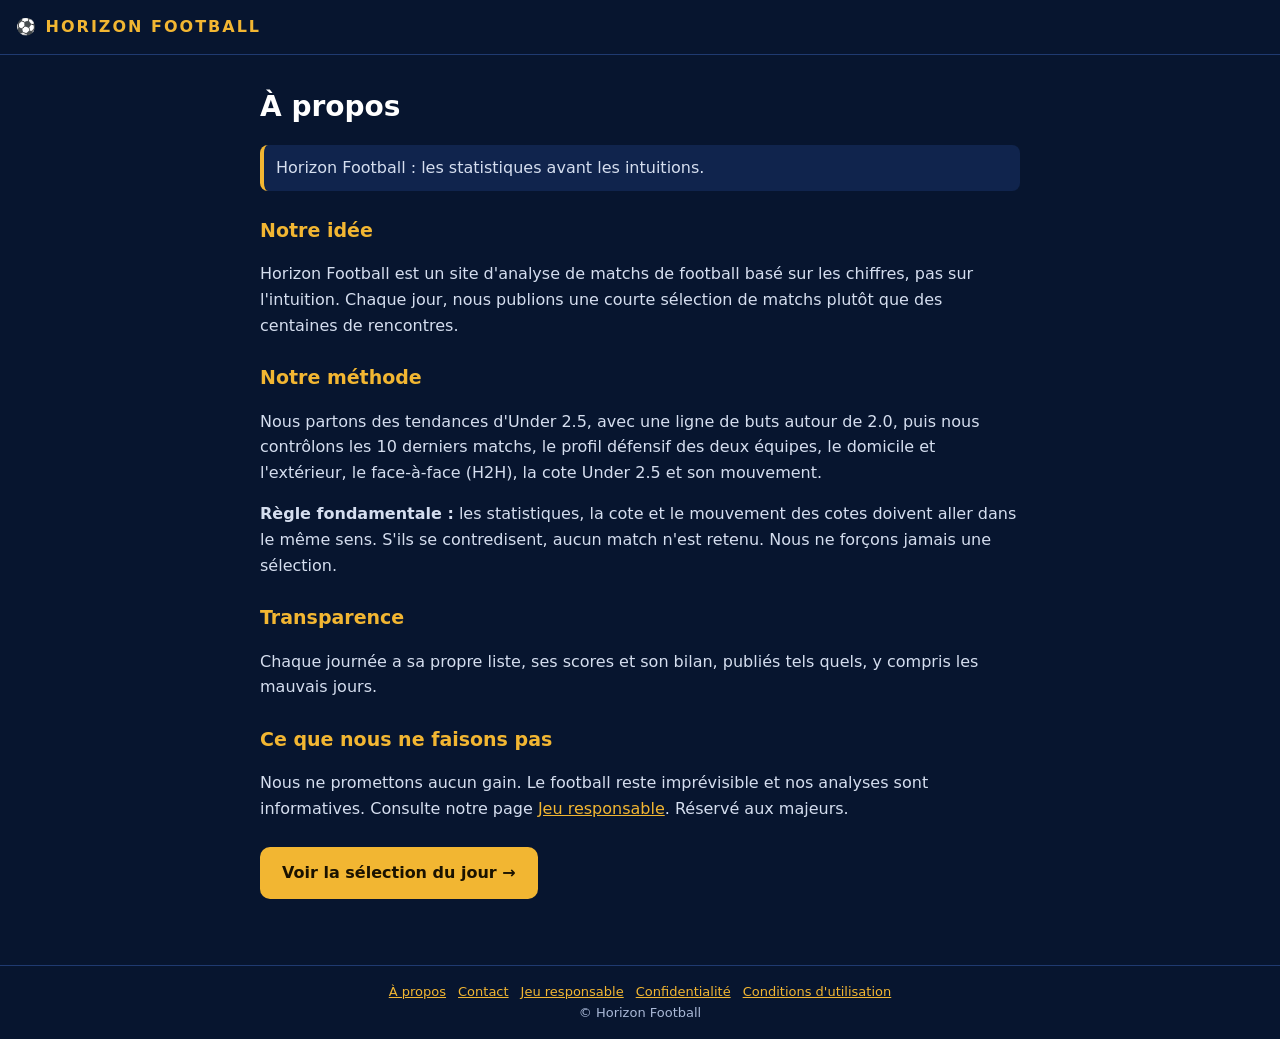
<file: a-propos.html>
<!doctype html>
<html lang="fr"><head><meta charset="utf-8"><meta name="viewport" content="width=device-width,initial-scale=1">
<title>À propos — Horizon Football</title><meta name="description" content="Horizon Football : les statistiques avant les intuitions."><style>body{margin:0;font-family:system-ui,-apple-system,"Segoe UI",Roboto,sans-serif;background:#07152f;color:#fff;line-height:1.6}
header{padding:14px 16px;border-bottom:1px solid #1f3a70}
header a{color:#f2b632;font-weight:700;letter-spacing:2px;text-decoration:none}
main{max-width:760px;margin:0 auto;padding:20px 16px 40px}
h1{font-size:28px;margin:10px 0 4px}
h2{color:#f2b632;font-size:19px;margin:24px 0 6px}
p,li{color:#d5deef}
.note{background:#10244d;border-left:4px solid #f2b632;padding:10px 12px;border-radius:8px}
footer{border-top:1px solid #1f3a70;padding:16px;text-align:center;font-size:13px;color:#a9b8d6}
footer a{color:#f2b632;margin:0 6px}
.btn{display:inline-block;background:#f2b632;color:#1a1200;font-weight:700;border-radius:10px;padding:13px 22px;text-decoration:none;margin:10px 0}</style></head>
<body><header><a href="/">⚽ HORIZON FOOTBALL</a></header>
<main><h1>À propos</h1>
<p class="note">Horizon Football : les statistiques avant les intuitions.</p>
<h2>Notre idée</h2>
<p>Horizon Football est un site d'analyse de matchs de football basé sur les chiffres, pas sur l'intuition. Chaque jour, nous publions une courte sélection de matchs plutôt que des centaines de rencontres.</p>
<h2>Notre méthode</h2>
<p>Nous partons des tendances d'Under 2.5, avec une ligne de buts autour de 2.0, puis nous contrôlons les 10 derniers matchs, le profil défensif des deux équipes, le domicile et l'extérieur, le face-à-face (H2H), la cote Under 2.5 et son mouvement.</p>
<p><b>Règle fondamentale :</b> les statistiques, la cote et le mouvement des cotes doivent aller dans le même sens. S'ils se contredisent, aucun match n'est retenu. Nous ne forçons jamais une sélection.</p>
<h2>Transparence</h2>
<p>Chaque journée a sa propre liste, ses scores et son bilan, publiés tels quels, y compris les mauvais jours.</p>
<h2>Ce que nous ne faisons pas</h2>
<p>Nous ne promettons aucun gain. Le football reste imprévisible et nos analyses sont informatives. Consulte notre page <a href="jeu-responsable.html" style="color:#f2b632">Jeu responsable</a>. Réservé aux majeurs.</p>
<p><a class="btn" href="/">Voir la sélection du jour →</a></p>
</main>
<footer><a href="a-propos.html">À propos</a><a href="contact.html">Contact</a><a href="jeu-responsable.html">Jeu responsable</a><a href="confidentialite.html">Confidentialité</a><a href="conditions.html">Conditions d'utilisation</a><br>© Horizon Football</footer>
</body></html>
</file>
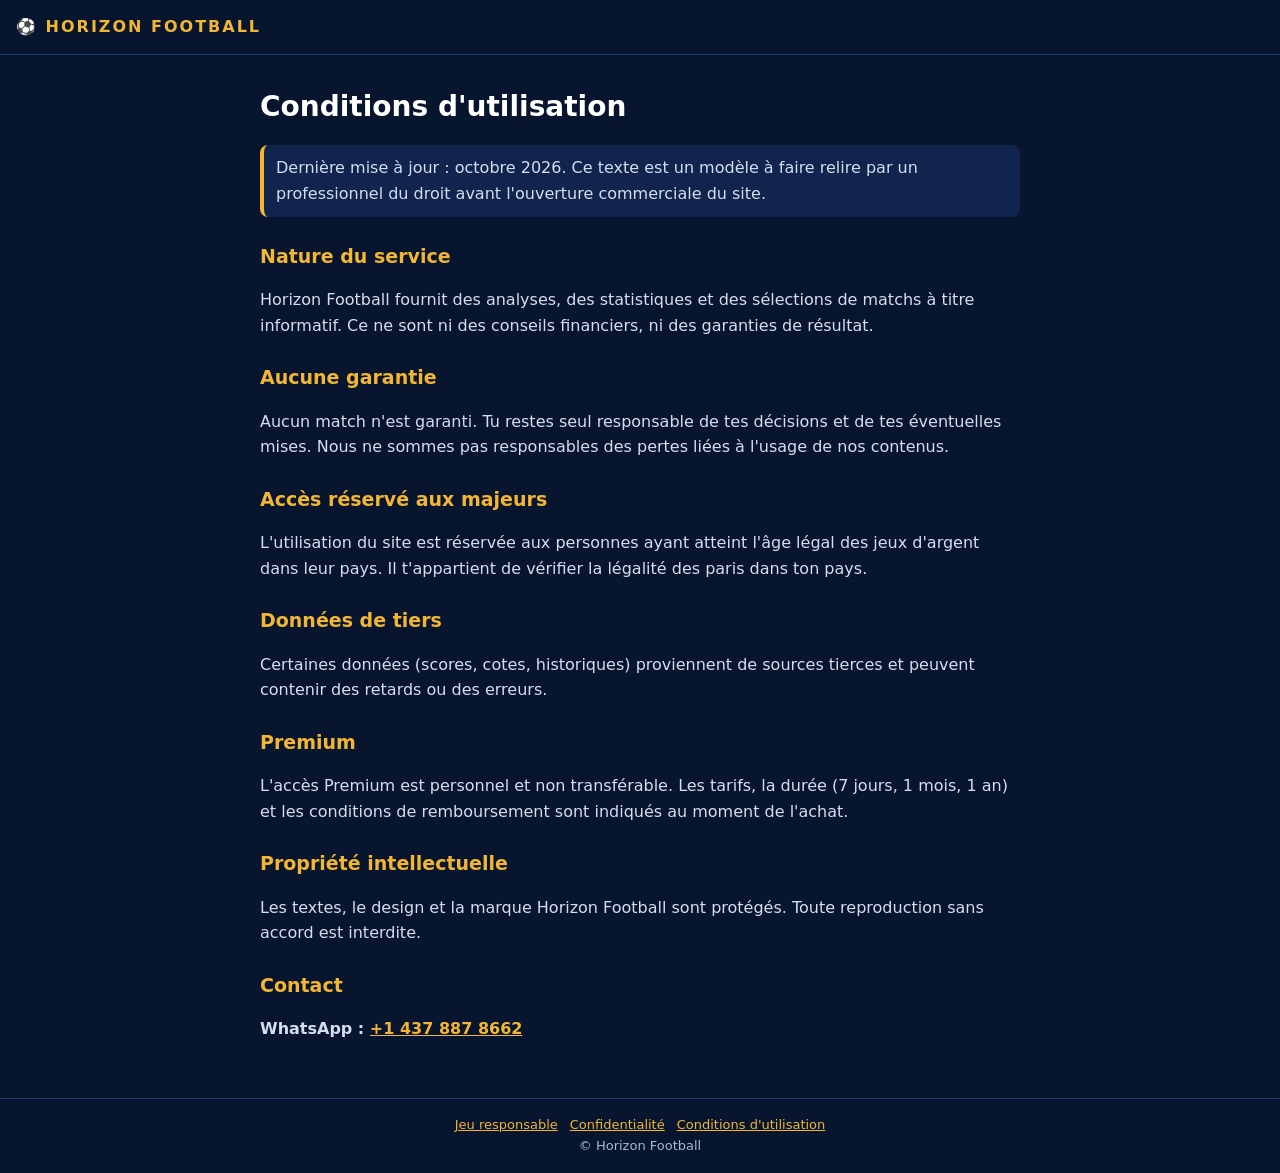
<file: conditions.html>
<!doctype html>
<html lang="fr"><head><meta charset="utf-8"><meta name="viewport" content="width=device-width,initial-scale=1">
<title>Conditions d'utilisation — Horizon Football</title><style>body{margin:0;font-family:system-ui,-apple-system,"Segoe UI",Roboto,sans-serif;background:#07152f;color:#fff;line-height:1.6}
header{padding:14px 16px;border-bottom:1px solid #1f3a70}
header a{color:#f2b632;font-weight:700;letter-spacing:2px;text-decoration:none}
main{max-width:760px;margin:0 auto;padding:20px 16px 40px}
h1{font-size:28px;margin:10px 0 4px}
h2{color:#f2b632;font-size:19px;margin:24px 0 6px}
p,li{color:#d5deef}
.note{background:#10244d;border-left:4px solid #f2b632;padding:10px 12px;border-radius:8px}
footer{border-top:1px solid #1f3a70;padding:16px;text-align:center;font-size:13px;color:#a9b8d6}
footer a{color:#f2b632;margin:0 6px}</style></head>
<body><header><a href="/">⚽ HORIZON FOOTBALL</a></header>
<main><h1>Conditions d'utilisation</h1>
<p class="note">Dernière mise à jour : octobre 2026. Ce texte est un modèle à faire relire par un professionnel du droit avant l'ouverture commerciale du site.</p>
<h2>Nature du service</h2>
<p>Horizon Football fournit des analyses, des statistiques et des sélections de matchs à titre informatif. Ce ne sont ni des conseils financiers, ni des garanties de résultat.</p>
<h2>Aucune garantie</h2>
<p>Aucun match n'est garanti. Tu restes seul responsable de tes décisions et de tes éventuelles mises. Nous ne sommes pas responsables des pertes liées à l'usage de nos contenus.</p>
<h2>Accès réservé aux majeurs</h2>
<p>L'utilisation du site est réservée aux personnes ayant atteint l'âge légal des jeux d'argent dans leur pays. Il t'appartient de vérifier la légalité des paris dans ton pays.</p>
<h2>Données de tiers</h2>
<p>Certaines données (scores, cotes, historiques) proviennent de sources tierces et peuvent contenir des retards ou des erreurs.</p>
<h2>Premium</h2>
<p>L'accès Premium est personnel et non transférable. Les tarifs, la durée (7 jours, 1 mois, 1 an) et les conditions de remboursement sont indiqués au moment de l'achat.</p>
<h2>Propriété intellectuelle</h2>
<p>Les textes, le design et la marque Horizon Football sont protégés. Toute reproduction sans accord est interdite.</p>
<h2>Contact</h2>
<p><b>WhatsApp : <a href="https://wa.me/14378878662" style="color:#f2b632">+1 437 887 8662</a></b></p>
</main>
<footer><a href="jeu-responsable.html">Jeu responsable</a><a href="confidentialite.html">Confidentialité</a><a href="conditions.html">Conditions d'utilisation</a><br>© Horizon Football</footer>
</body></html>
</file>
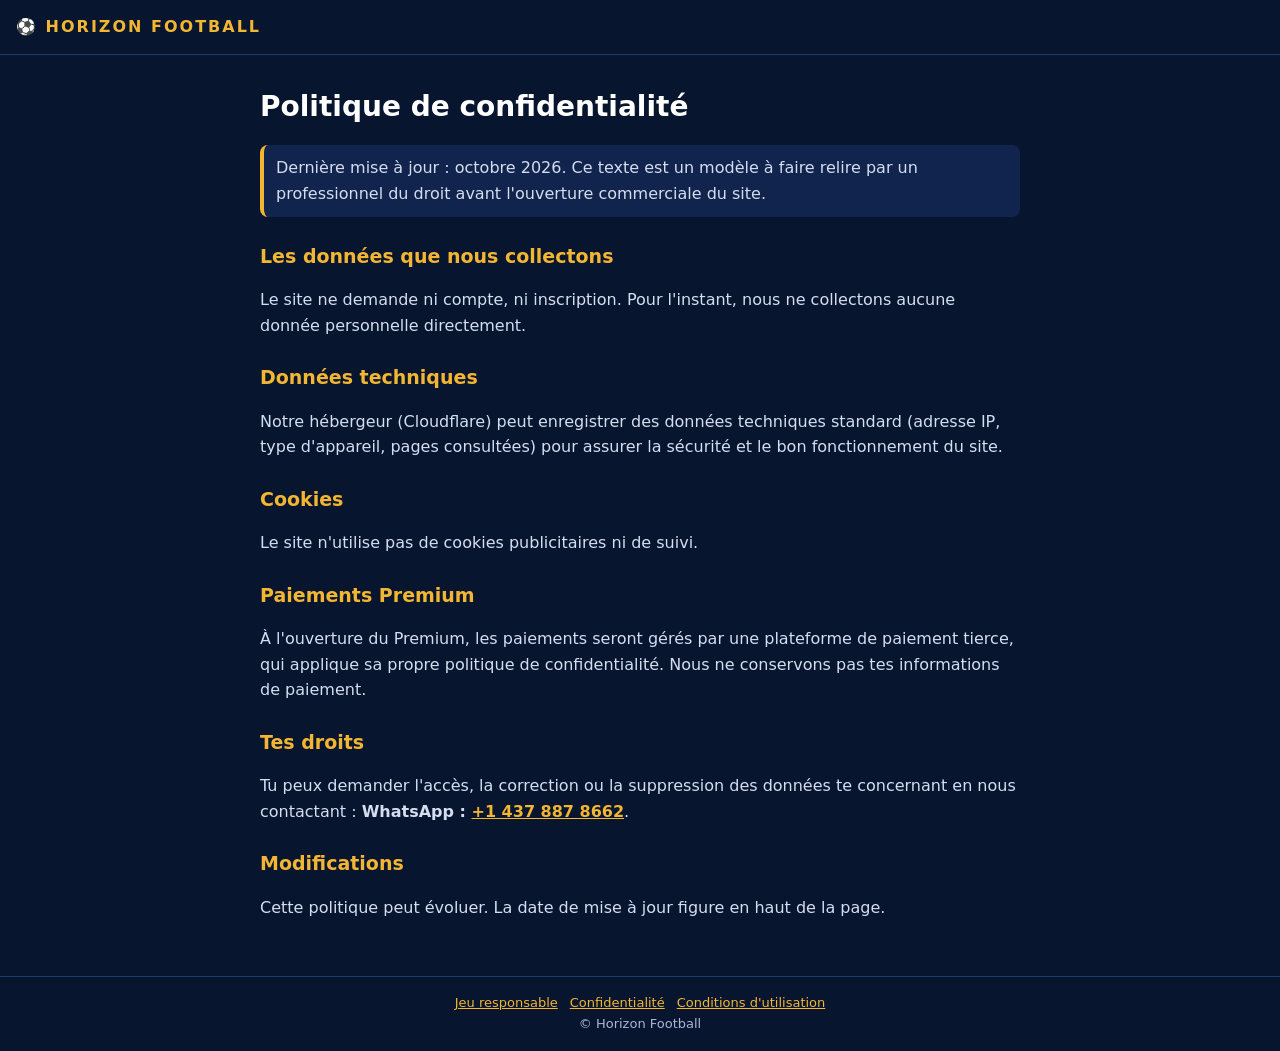
<file: confidentialite.html>
<!doctype html>
<html lang="fr"><head><meta charset="utf-8"><meta name="viewport" content="width=device-width,initial-scale=1">
<title>Politique de confidentialité — Horizon Football</title><style>body{margin:0;font-family:system-ui,-apple-system,"Segoe UI",Roboto,sans-serif;background:#07152f;color:#fff;line-height:1.6}
header{padding:14px 16px;border-bottom:1px solid #1f3a70}
header a{color:#f2b632;font-weight:700;letter-spacing:2px;text-decoration:none}
main{max-width:760px;margin:0 auto;padding:20px 16px 40px}
h1{font-size:28px;margin:10px 0 4px}
h2{color:#f2b632;font-size:19px;margin:24px 0 6px}
p,li{color:#d5deef}
.note{background:#10244d;border-left:4px solid #f2b632;padding:10px 12px;border-radius:8px}
footer{border-top:1px solid #1f3a70;padding:16px;text-align:center;font-size:13px;color:#a9b8d6}
footer a{color:#f2b632;margin:0 6px}</style></head>
<body><header><a href="/">⚽ HORIZON FOOTBALL</a></header>
<main><h1>Politique de confidentialité</h1>
<p class="note">Dernière mise à jour : octobre 2026. Ce texte est un modèle à faire relire par un professionnel du droit avant l'ouverture commerciale du site.</p>
<h2>Les données que nous collectons</h2>
<p>Le site ne demande ni compte, ni inscription. Pour l'instant, nous ne collectons aucune donnée personnelle directement.</p>
<h2>Données techniques</h2>
<p>Notre hébergeur (Cloudflare) peut enregistrer des données techniques standard (adresse IP, type d'appareil, pages consultées) pour assurer la sécurité et le bon fonctionnement du site.</p>
<h2>Cookies</h2>
<p>Le site n'utilise pas de cookies publicitaires ni de suivi.</p>
<h2>Paiements Premium</h2>
<p>À l'ouverture du Premium, les paiements seront gérés par une plateforme de paiement tierce, qui applique sa propre politique de confidentialité. Nous ne conservons pas tes informations de paiement.</p>
<h2>Tes droits</h2>
<p>Tu peux demander l'accès, la correction ou la suppression des données te concernant en nous contactant : <b>WhatsApp : <a href="https://wa.me/14378878662" style="color:#f2b632">+1 437 887 8662</a></b>.</p>
<h2>Modifications</h2>
<p>Cette politique peut évoluer. La date de mise à jour figure en haut de la page.</p>
</main>
<footer><a href="jeu-responsable.html">Jeu responsable</a><a href="confidentialite.html">Confidentialité</a><a href="conditions.html">Conditions d'utilisation</a><br>© Horizon Football</footer>
</body></html>
</file>
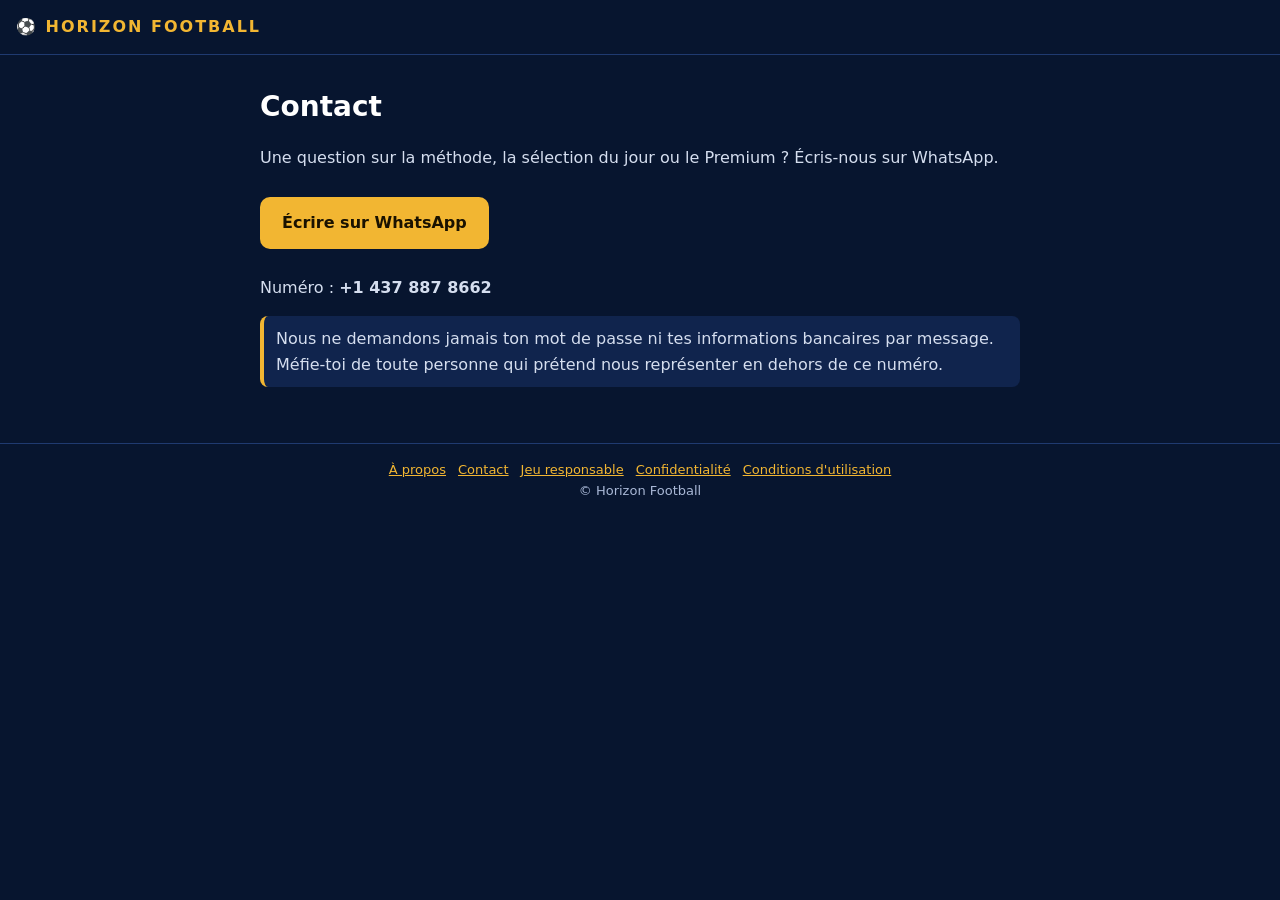
<file: contact.html>
<!doctype html>
<html lang="fr"><head><meta charset="utf-8"><meta name="viewport" content="width=device-width,initial-scale=1">
<title>Contact — Horizon Football</title><meta name="description" content="Horizon Football : les statistiques avant les intuitions."><style>body{margin:0;font-family:system-ui,-apple-system,"Segoe UI",Roboto,sans-serif;background:#07152f;color:#fff;line-height:1.6}
header{padding:14px 16px;border-bottom:1px solid #1f3a70}
header a{color:#f2b632;font-weight:700;letter-spacing:2px;text-decoration:none}
main{max-width:760px;margin:0 auto;padding:20px 16px 40px}
h1{font-size:28px;margin:10px 0 4px}
h2{color:#f2b632;font-size:19px;margin:24px 0 6px}
p,li{color:#d5deef}
.note{background:#10244d;border-left:4px solid #f2b632;padding:10px 12px;border-radius:8px}
footer{border-top:1px solid #1f3a70;padding:16px;text-align:center;font-size:13px;color:#a9b8d6}
footer a{color:#f2b632;margin:0 6px}
.btn{display:inline-block;background:#f2b632;color:#1a1200;font-weight:700;border-radius:10px;padding:13px 22px;text-decoration:none;margin:10px 0}</style></head>
<body><header><a href="/">⚽ HORIZON FOOTBALL</a></header>
<main><h1>Contact</h1>
<p>Une question sur la méthode, la sélection du jour ou le Premium ? Écris-nous sur WhatsApp.</p>
<p><a class="btn" href="https://wa.me/14378878662?text=Bonjour%20Horizon%20Football%2C%20j%27ai%20une%20question." target="_blank" rel="noopener">Écrire sur WhatsApp</a></p>
<p>Numéro : <b>+1 437 887 8662</b></p>
<p class="note">Nous ne demandons jamais ton mot de passe ni tes informations bancaires par message. Méfie-toi de toute personne qui prétend nous représenter en dehors de ce numéro.</p>
</main>
<footer><a href="a-propos.html">À propos</a><a href="contact.html">Contact</a><a href="jeu-responsable.html">Jeu responsable</a><a href="confidentialite.html">Confidentialité</a><a href="conditions.html">Conditions d'utilisation</a><br>© Horizon Football</footer>
</body></html>
</file>
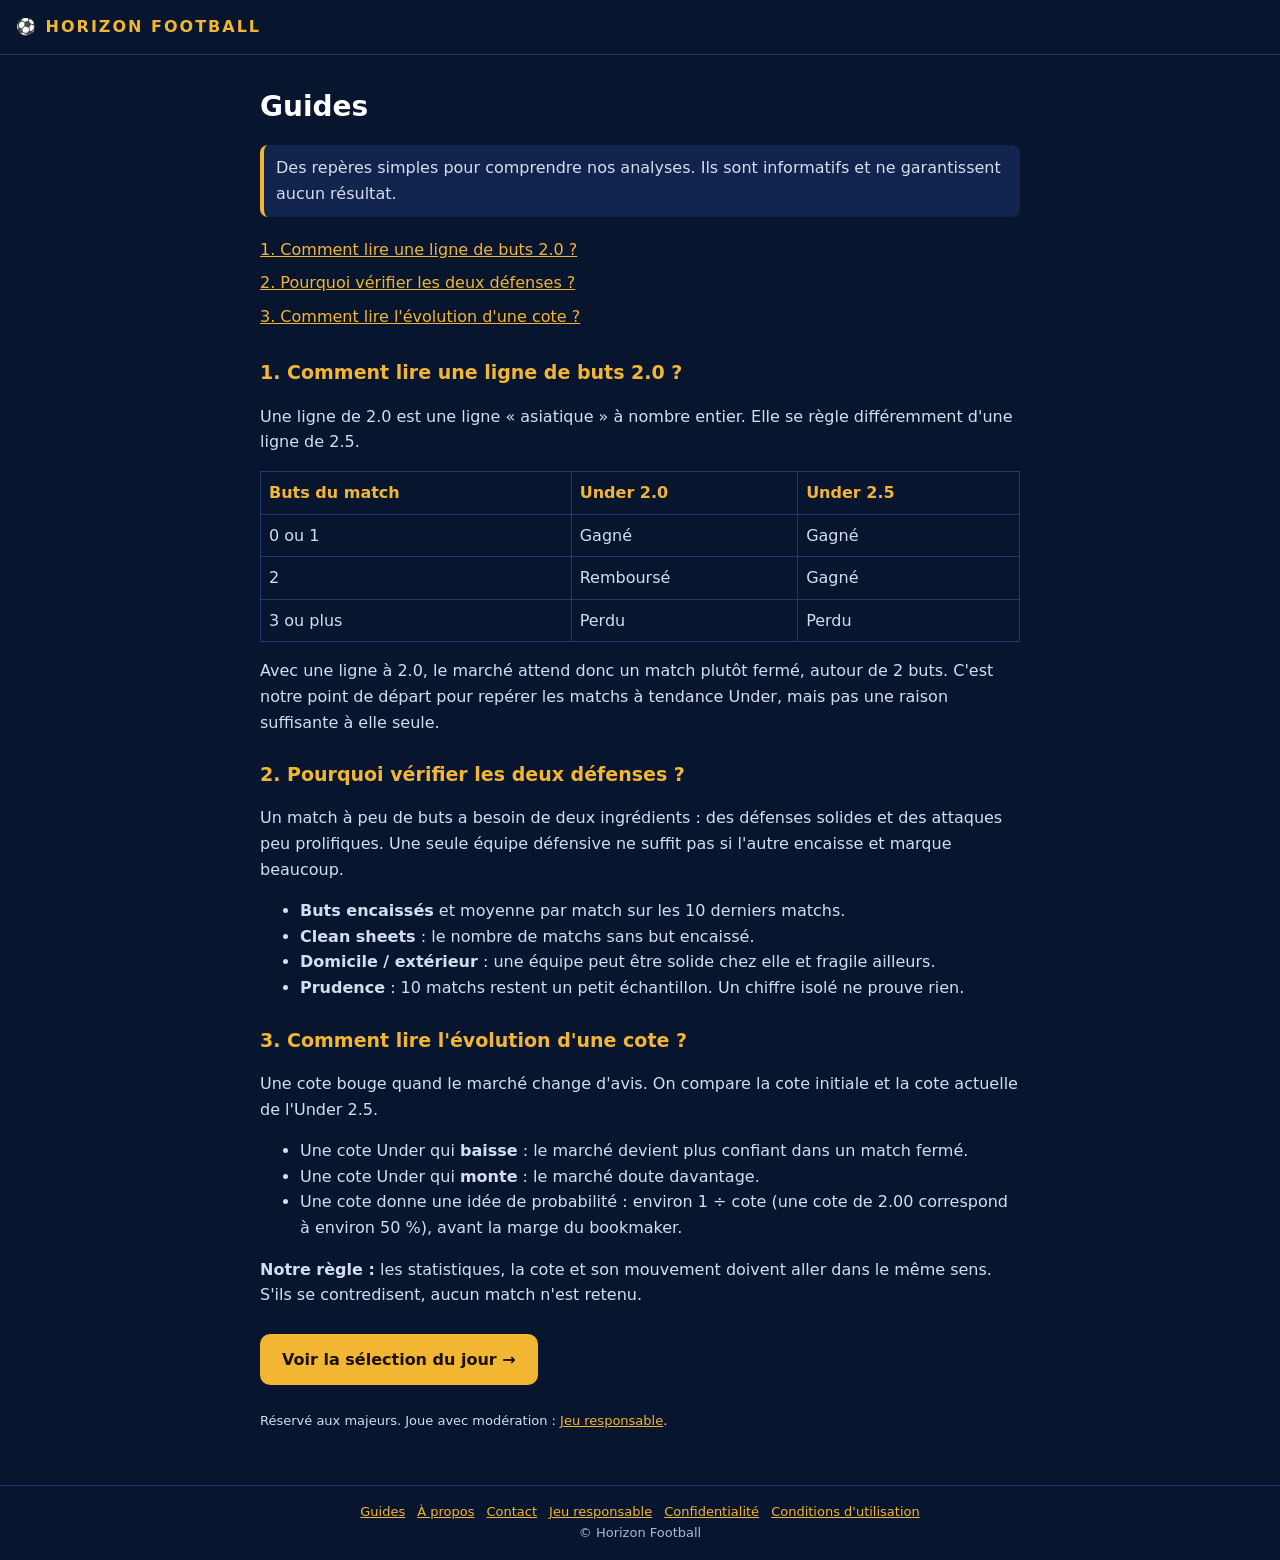
<file: guides.html>
<!doctype html>
<html lang="fr"><head><meta charset="utf-8"><meta name="viewport" content="width=device-width,initial-scale=1">
<title>Guides — Horizon Football</title><meta name="description" content="Guides Horizon Football : lire une ligne 2.0, les défenses et l'évolution des cotes."><style>body{margin:0;font-family:system-ui,-apple-system,"Segoe UI",Roboto,sans-serif;background:#07152f;color:#fff;line-height:1.6}
header{padding:14px 16px;border-bottom:1px solid #1f3a70}
header a{color:#f2b632;font-weight:700;letter-spacing:2px;text-decoration:none}
main{max-width:760px;margin:0 auto;padding:20px 16px 40px}
h1{font-size:28px;margin:10px 0 4px}
h2{color:#f2b632;font-size:19px;margin:24px 0 6px}
p,li{color:#d5deef}
.note{background:#10244d;border-left:4px solid #f2b632;padding:10px 12px;border-radius:8px}
footer{border-top:1px solid #1f3a70;padding:16px;text-align:center;font-size:13px;color:#a9b8d6}
footer a{color:#f2b632;margin:0 6px}
.btn{display:inline-block;background:#f2b632;color:#1a1200;font-weight:700;border-radius:10px;padding:13px 22px;text-decoration:none;margin:10px 0}
.toc a{color:#f2b632;display:block;padding:4px 0}
table{border-collapse:collapse;width:100%;margin:8px 0}td,th{border:1px solid #1f3a70;padding:8px;text-align:left;color:#d5deef}th{color:#f2b632}</style></head>
<body><header><a href="/">⚽ HORIZON FOOTBALL</a></header>
<main><h1>Guides</h1>
<p class="note">Des repères simples pour comprendre nos analyses. Ils sont informatifs et ne garantissent aucun résultat.</p>
<p class="toc"><a href="#ligne">1. Comment lire une ligne de buts 2.0 ?</a><a href="#defenses">2. Pourquoi vérifier les deux défenses ?</a><a href="#cotes">3. Comment lire l'évolution d'une cote ?</a></p>

<h2 id="ligne">1. Comment lire une ligne de buts 2.0 ?</h2>
<p>Une ligne de 2.0 est une ligne « asiatique » à nombre entier. Elle se règle différemment d'une ligne de 2.5.</p>
<table><tr><th>Buts du match</th><th>Under 2.0</th><th>Under 2.5</th></tr>
<tr><td>0 ou 1</td><td>Gagné</td><td>Gagné</td></tr>
<tr><td>2</td><td>Remboursé</td><td>Gagné</td></tr>
<tr><td>3 ou plus</td><td>Perdu</td><td>Perdu</td></tr></table>
<p>Avec une ligne à 2.0, le marché attend donc un match plutôt fermé, autour de 2 buts. C'est notre point de départ pour repérer les matchs à tendance Under, mais pas une raison suffisante à elle seule.</p>

<h2 id="defenses">2. Pourquoi vérifier les deux défenses ?</h2>
<p>Un match à peu de buts a besoin de deux ingrédients : des défenses solides et des attaques peu prolifiques. Une seule équipe défensive ne suffit pas si l'autre encaisse et marque beaucoup.</p>
<ul><li><b>Buts encaissés</b> et moyenne par match sur les 10 derniers matchs.</li><li><b>Clean sheets</b> : le nombre de matchs sans but encaissé.</li><li><b>Domicile / extérieur</b> : une équipe peut être solide chez elle et fragile ailleurs.</li><li><b>Prudence</b> : 10 matchs restent un petit échantillon. Un chiffre isolé ne prouve rien.</li></ul>

<h2 id="cotes">3. Comment lire l'évolution d'une cote ?</h2>
<p>Une cote bouge quand le marché change d'avis. On compare la cote initiale et la cote actuelle de l'Under 2.5.</p>
<ul><li>Une cote Under qui <b>baisse</b> : le marché devient plus confiant dans un match fermé.</li><li>Une cote Under qui <b>monte</b> : le marché doute davantage.</li><li>Une cote donne une idée de probabilité : environ 1 ÷ cote (une cote de 2.00 correspond à environ 50 %), avant la marge du bookmaker.</li></ul>
<p><b>Notre règle :</b> les statistiques, la cote et son mouvement doivent aller dans le même sens. S'ils se contredisent, aucun match n'est retenu.</p>

<p><a class="btn" href="/">Voir la sélection du jour →</a></p>
<p style="font-size:13px">Réservé aux majeurs. Joue avec modération : <a href="jeu-responsable.html" style="color:#f2b632">Jeu responsable</a>.</p>
</main>
<footer><a href="guides.html">Guides</a><a href="a-propos.html">À propos</a><a href="contact.html">Contact</a><a href="jeu-responsable.html">Jeu responsable</a><a href="confidentialite.html">Confidentialité</a><a href="conditions.html">Conditions d'utilisation</a><br>© Horizon Football</footer>
</body></html>
</file>
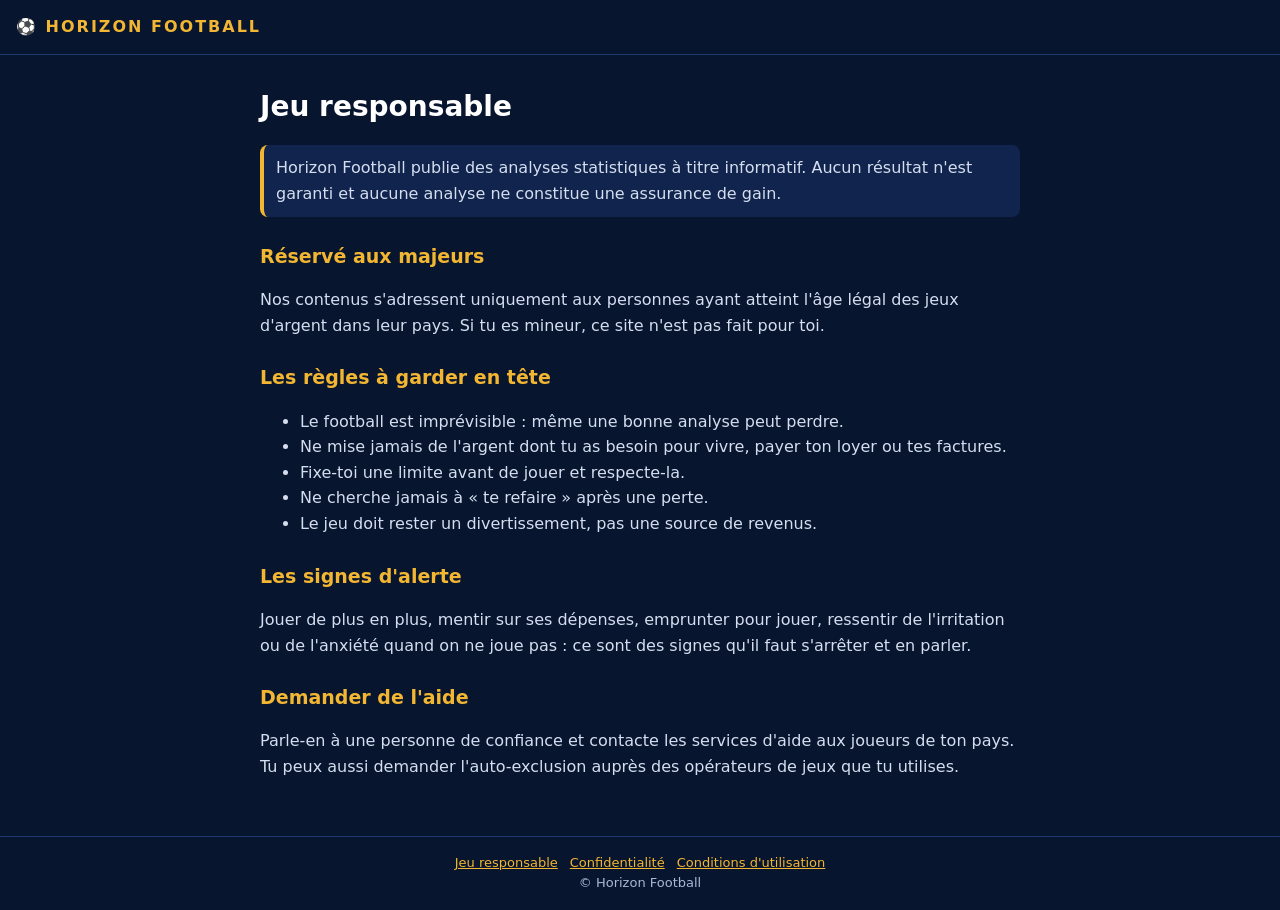
<file: jeu-responsable.html>
<!doctype html>
<html lang="fr"><head><meta charset="utf-8"><meta name="viewport" content="width=device-width,initial-scale=1">
<title>Jeu responsable — Horizon Football</title><style>body{margin:0;font-family:system-ui,-apple-system,"Segoe UI",Roboto,sans-serif;background:#07152f;color:#fff;line-height:1.6}
header{padding:14px 16px;border-bottom:1px solid #1f3a70}
header a{color:#f2b632;font-weight:700;letter-spacing:2px;text-decoration:none}
main{max-width:760px;margin:0 auto;padding:20px 16px 40px}
h1{font-size:28px;margin:10px 0 4px}
h2{color:#f2b632;font-size:19px;margin:24px 0 6px}
p,li{color:#d5deef}
.note{background:#10244d;border-left:4px solid #f2b632;padding:10px 12px;border-radius:8px}
footer{border-top:1px solid #1f3a70;padding:16px;text-align:center;font-size:13px;color:#a9b8d6}
footer a{color:#f2b632;margin:0 6px}</style></head>
<body><header><a href="/">⚽ HORIZON FOOTBALL</a></header>
<main><h1>Jeu responsable</h1>
<p class="note">Horizon Football publie des analyses statistiques à titre informatif. Aucun résultat n'est garanti et aucune analyse ne constitue une assurance de gain.</p>
<h2>Réservé aux majeurs</h2>
<p>Nos contenus s'adressent uniquement aux personnes ayant atteint l'âge légal des jeux d'argent dans leur pays. Si tu es mineur, ce site n'est pas fait pour toi.</p>
<h2>Les règles à garder en tête</h2>
<ul><li>Le football est imprévisible : même une bonne analyse peut perdre.</li><li>Ne mise jamais de l'argent dont tu as besoin pour vivre, payer ton loyer ou tes factures.</li><li>Fixe-toi une limite avant de jouer et respecte-la.</li><li>Ne cherche jamais à « te refaire » après une perte.</li><li>Le jeu doit rester un divertissement, pas une source de revenus.</li></ul>
<h2>Les signes d'alerte</h2>
<p>Jouer de plus en plus, mentir sur ses dépenses, emprunter pour jouer, ressentir de l'irritation ou de l'anxiété quand on ne joue pas : ce sont des signes qu'il faut s'arrêter et en parler.</p>
<h2>Demander de l'aide</h2>
<p>Parle-en à une personne de confiance et contacte les services d'aide aux joueurs de ton pays. Tu peux aussi demander l'auto-exclusion auprès des opérateurs de jeux que tu utilises.</p>
</main>
<footer><a href="jeu-responsable.html">Jeu responsable</a><a href="confidentialite.html">Confidentialité</a><a href="conditions.html">Conditions d'utilisation</a><br>© Horizon Football</footer>
</body></html>
</file>
